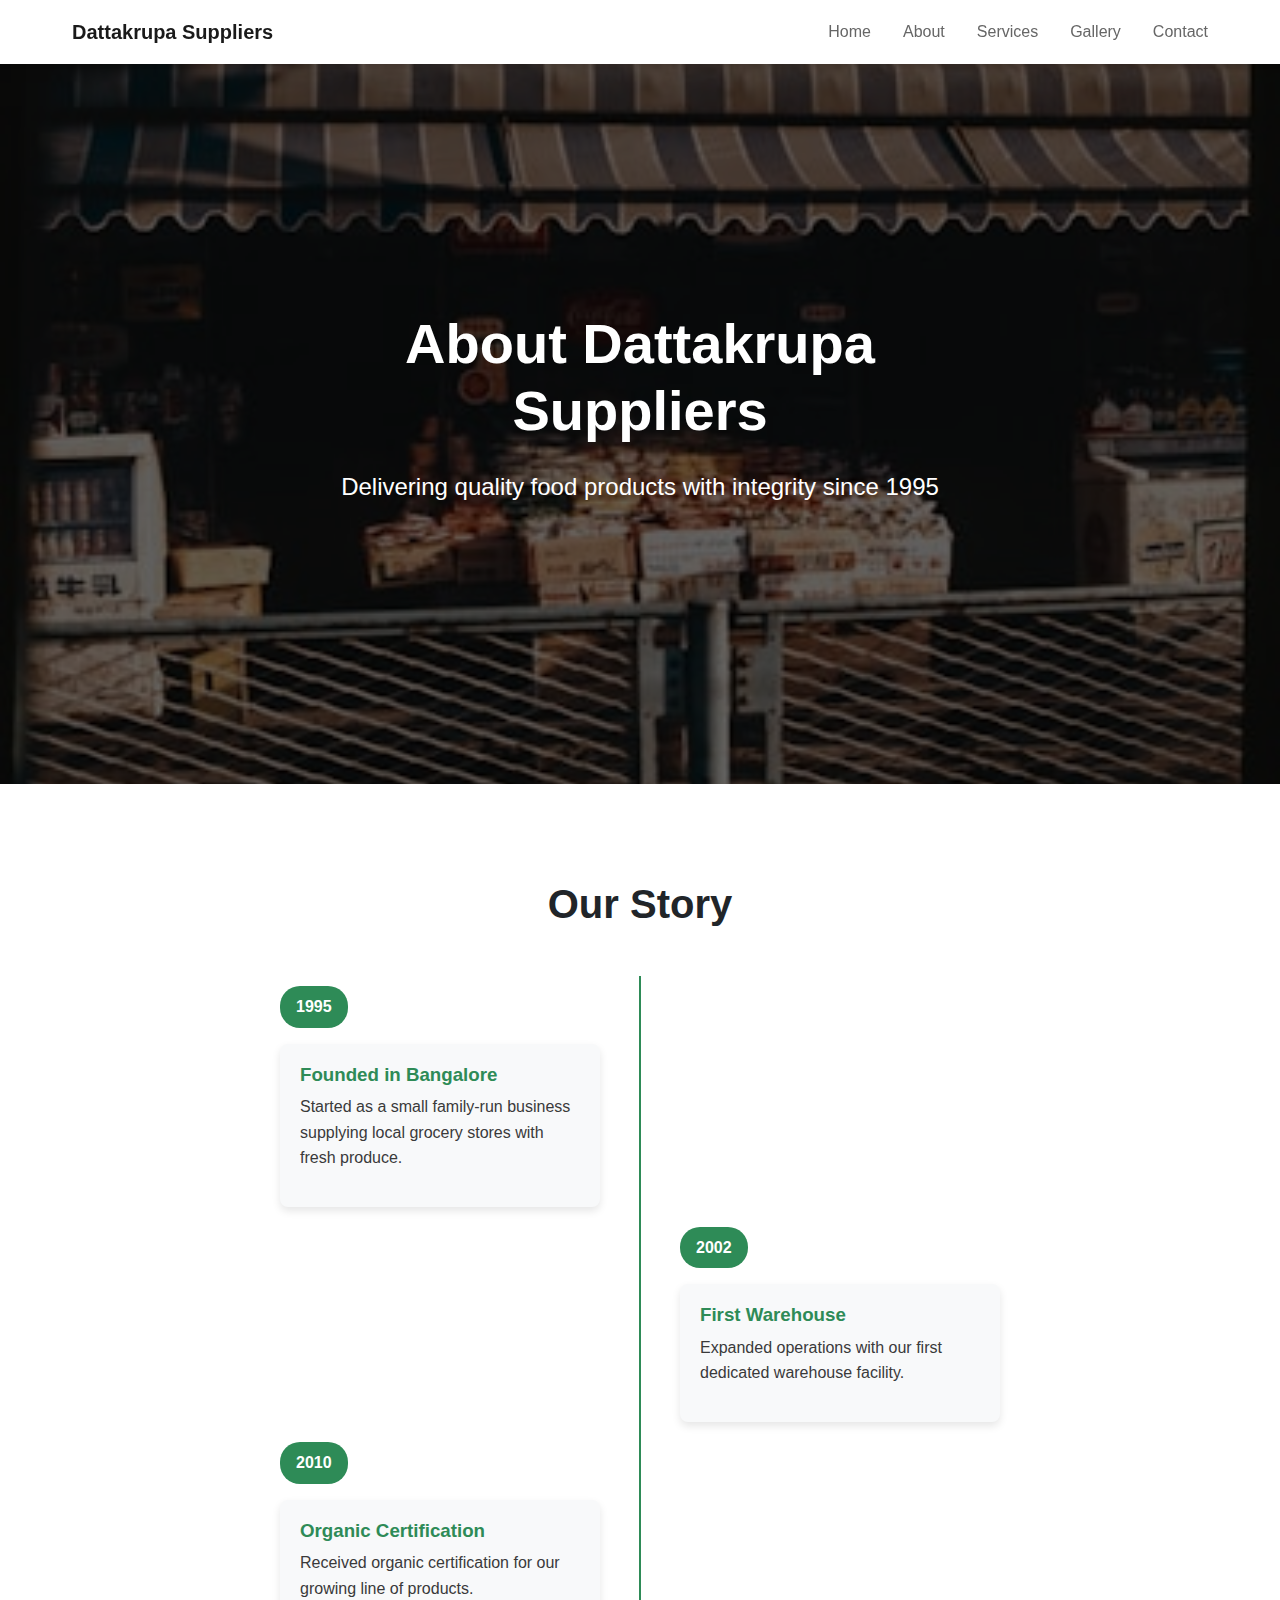
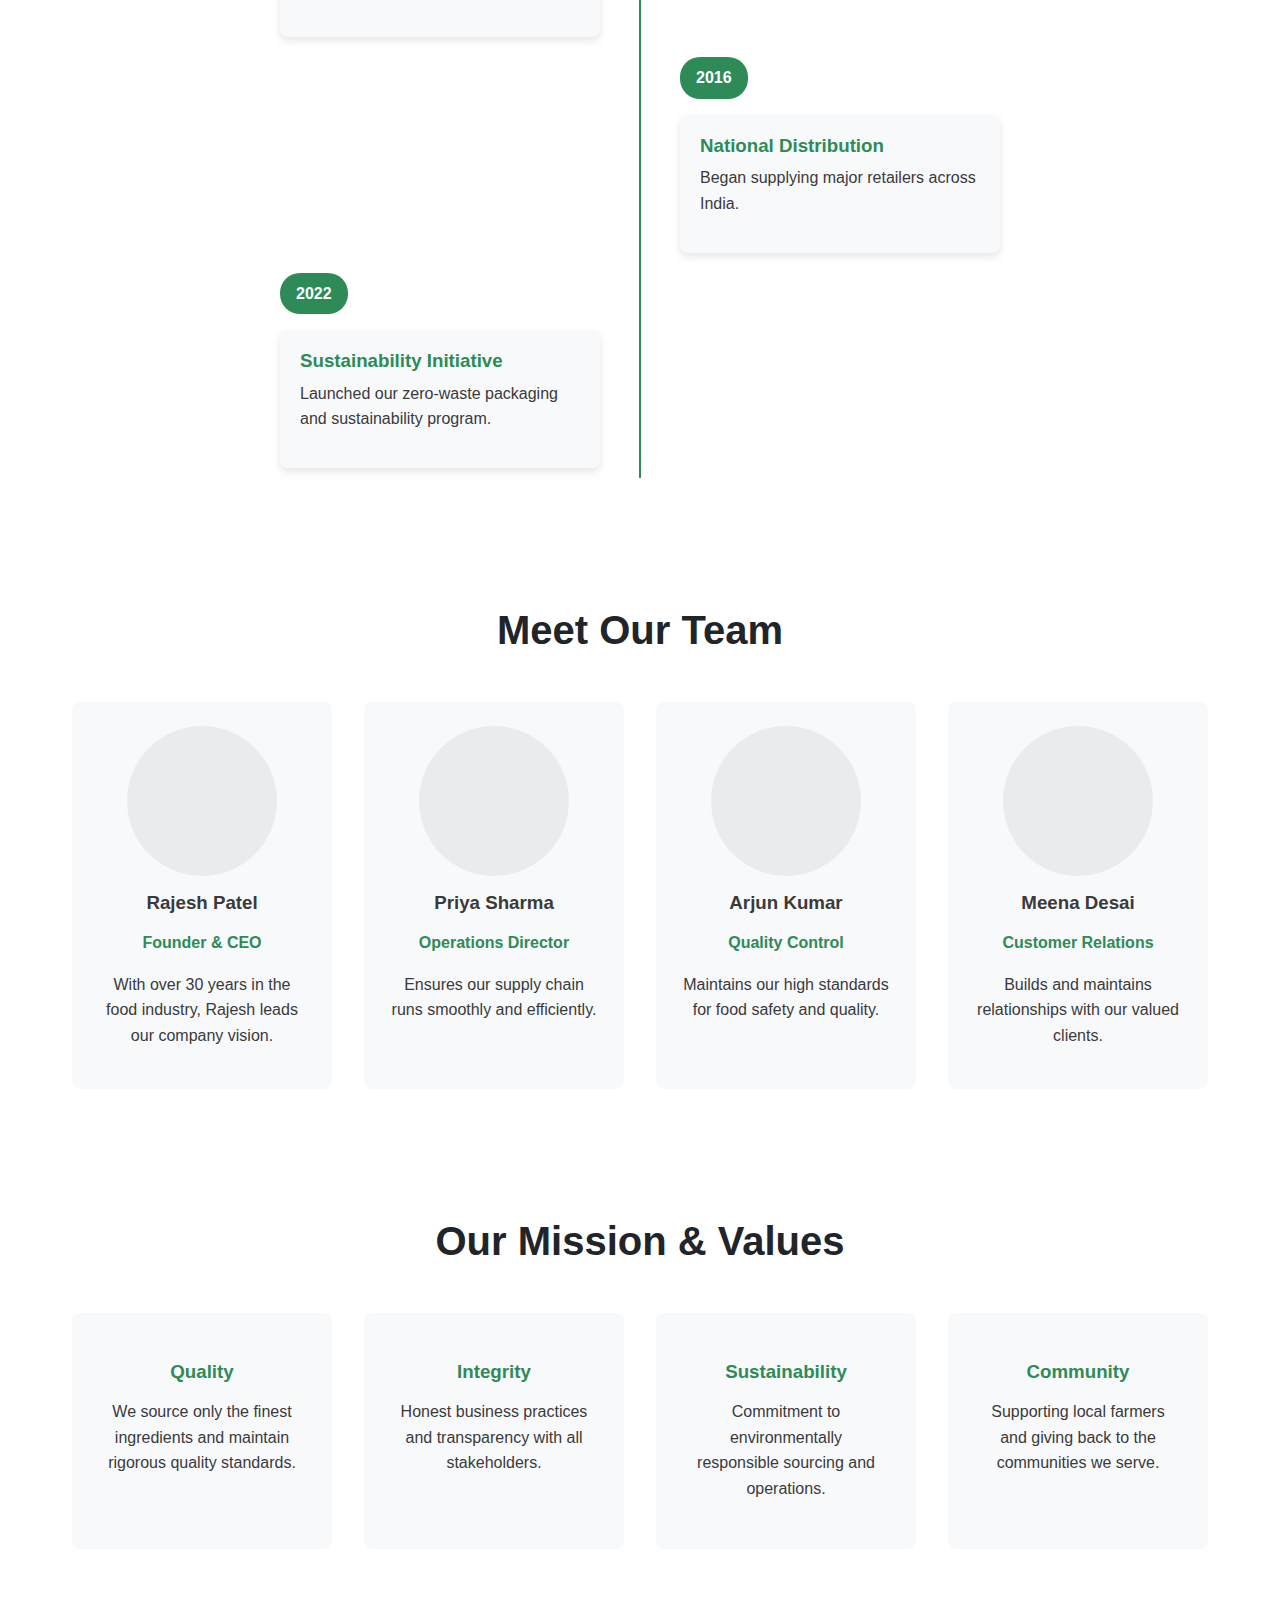
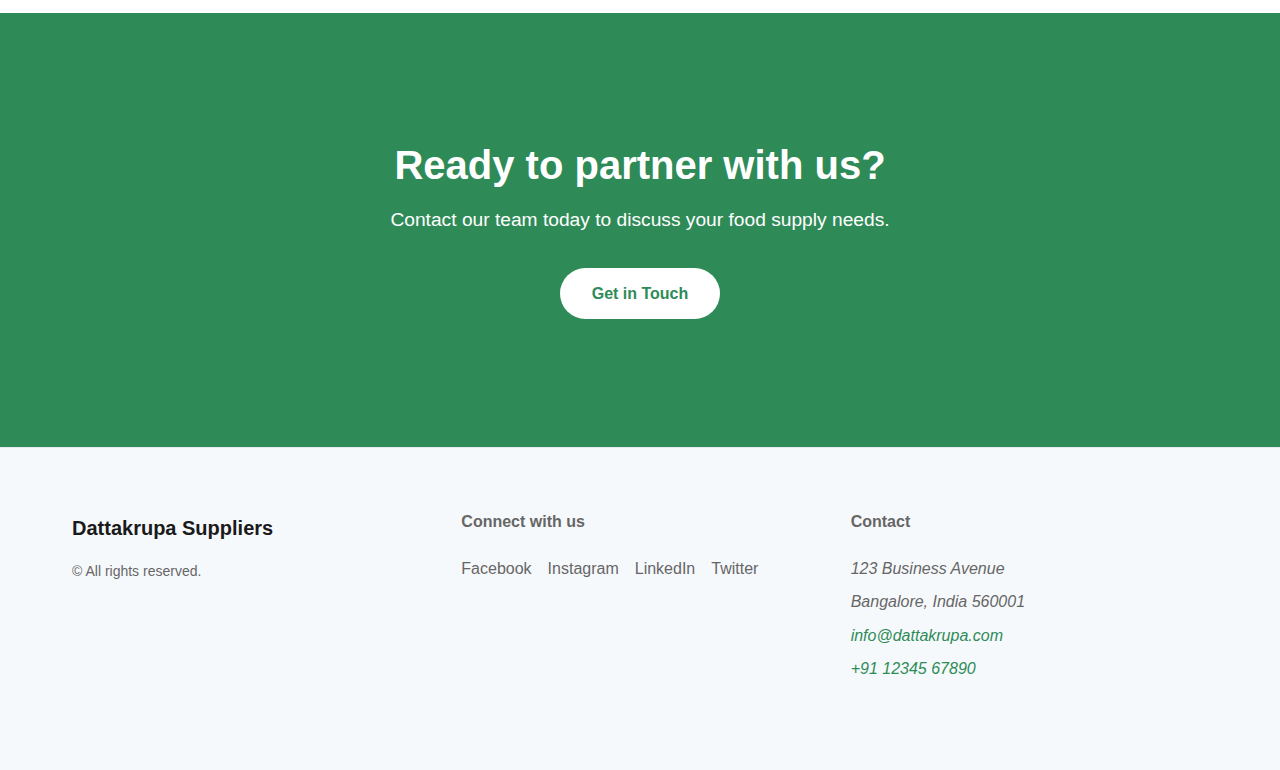
<file: about.html>
<!DOCTYPE html>
            <html lang="en">
            <head>
            <meta charset="UTF-8" />
            <meta name="viewport" content="width=device-width, initial-scale=1.0" />
            <title>Dattakrupa Suppliers | About Us</title>
            <link rel="stylesheet" href="css/base.css" />
            <link rel="stylesheet" href="css/about.css" />
            </head>
            <body>
            <header class="site-header">
  <div class="header-container">
    <a href="index.html" class="logo">Dattakrupa Suppliers</a>
    
    <button class="menu-toggle" aria-label="Toggle navigation">
      <span class="hamburger"></span>
    </button>
    
    <nav class="main-nav">
      <ul class="nav-menu">
        <li><a href="index.html">Home</a></li>
        <li><a href="about.html">About</a></li>
        <li><a href="services.html">Services</a></li>
        <li><a href="gallery.html">Gallery</a></li>
        <li><a href="contact.html">Contact</a></li>
      </ul>
    </nav>
  </div>
</header>

            <main>
  <!-- Hero Section -->
  <section class="hero">
    <div class="hero-image-container">
      <img src="images/about1.jpg" alt="Dattakrupa Suppliers" class="hero-image">
      <div class="hero-overlay"></div>
    </div>
    <div class="hero-content">
      <h1>About Dattakrupa Suppliers</h1>
      <p class="subheading">Delivering quality food products with integrity since 1995</p>
    </div>
  </section>

  <!-- Our Story Section -->
  <section class="our-story">
    <div class="section-container">
      <h2 class="section-title">Our Story</h2>
      <div class="timeline">
        <div class="timeline-item">
          <div class="timeline-year">1995</div>
          <div class="timeline-content">
            <h3>Founded in Bangalore</h3>
            <p>Started as a small family-run business supplying local grocery stores with fresh produce.</p>
          </div>
        </div>
        <div class="timeline-item">
          <div class="timeline-year">2002</div>
          <div class="timeline-content">
            <h3>First Warehouse</h3>
            <p>Expanded operations with our first dedicated warehouse facility.</p>
          </div>
        </div>
        <div class="timeline-item">
          <div class="timeline-year">2010</div>
          <div class="timeline-content">
            <h3>Organic Certification</h3>
            <p>Received organic certification for our growing line of products.</p>
          </div>
        </div>
        <div class="timeline-item">
          <div class="timeline-year">2016</div>
          <div class="timeline-content">
            <h3>National Distribution</h3>
            <p>Began supplying major retailers across India.</p>
          </div>
        </div>
        <div class="timeline-item">
          <div class="timeline-year">2022</div>
          <div class="timeline-content">
            <h3>Sustainability Initiative</h3>
            <p>Launched our zero-waste packaging and sustainability program.</p>
          </div>
        </div>
      </div>
    </div>
  </section>

  <!-- Meet Our Team Section -->
  <section class="our-team">
    <div class="section-container">
      <h2 class="section-title">Meet Our Team</h2>
      <div class="team-grid">
        <div class="team-member">
          <div class="member-photo">
            <i class="fas fa-user-circle"></i>
          </div>
          <h3>Rajesh Patel</h3>
          <p class="member-title">Founder & CEO</p>
          <p class="member-bio">With over 30 years in the food industry, Rajesh leads our company vision.</p>
        </div>
        <div class="team-member">
          <div class="member-photo">
            <i class="fas fa-user-circle"></i>
          </div>
          <h3>Priya Sharma</h3>
          <p class="member-title">Operations Director</p>
          <p class="member-bio">Ensures our supply chain runs smoothly and efficiently.</p>
        </div>
        <div class="team-member">
          <div class="member-photo">
            <i class="fas fa-user-circle"></i>
          </div>
          <h3>Arjun Kumar</h3>
          <p class="member-title">Quality Control</p>
          <p class="member-bio">Maintains our high standards for food safety and quality.</p>
        </div>
        <div class="team-member">
          <div class="member-photo">
            <i class="fas fa-user-circle"></i>
          </div>
          <h3>Meena Desai</h3>
          <p class="member-title">Customer Relations</p>
          <p class="member-bio">Builds and maintains relationships with our valued clients.</p>
        </div>
      </div>
    </div>
  </section>

  <!-- Mission & Values Section -->
  <section class="mission-values">
    <div class="section-container">
      <h2 class="section-title">Our Mission & Values</h2>
      <div class="values-grid">
        <div class="value-card">
          <div class="value-icon">
            <i class="fas fa-seedling"></i>
          </div>
          <h3>Quality</h3>
          <p>We source only the finest ingredients and maintain rigorous quality standards.</p>
        </div>
        <div class="value-card">
          <div class="value-icon">
            <i class="fas fa-handshake"></i>
          </div>
          <h3>Integrity</h3>
          <p>Honest business practices and transparency with all stakeholders.</p>
        </div>
        <div class="value-card">
          <div class="value-icon">
            <i class="fas fa-leaf"></i>
          </div>
          <h3>Sustainability</h3>
          <p>Commitment to environmentally responsible sourcing and operations.</p>
        </div>
        <div class="value-card">
          <div class="value-icon">
            <i class="fas fa-heart"></i>
          </div>
          <h3>Community</h3>
          <p>Supporting local farmers and giving back to the communities we serve.</p>
        </div>
      </div>
    </div>
  </section>

  <!-- CTA Section -->
  <section class="cta-banner">
    <div class="section-container">
      <h2>Ready to partner with us?</h2>
      <p>Contact our team today to discuss your food supply needs.</p>
      <a href="contact.html" class="btn btn-primary">Get in Touch</a>
    </div>
  </section>
</main>

            <footer class="site-footer">
  <div class="footer-container">
    <div class="footer-grid">
      <div class="footer-brand">
        <span class="logo">Dattakrupa Suppliers</span>
        <p class="copyright">&copy; <span id="year"></span> All rights reserved.</p>
      </div>
      
      <div class="footer-social">
        <h3 class="footer-heading">Connect with us</h3>
        <ul class="social-links">
          <li><a href="#" aria-label="Facebook">Facebook</a></li>
          <li><a href="#" aria-label="Instagram">Instagram</a></li>
          <li><a href="#" aria-label="LinkedIn">LinkedIn</a></li>
          <li><a href="#" aria-label="Twitter">Twitter</a></li>
        </ul>
      </div>
      
      <div class="footer-contact">
        <h3 class="footer-heading">Contact</h3>
        <address>
          <p>123 Business Avenue</p>
          <p>Bangalore, India 560001</p>
          <p><a href="mailto:info@dattakrupa.com">info@dattakrupa.com</a></p>
          <p><a href="tel:+911234567890">+91 12345 67890</a></p>
        </address>
      </div>
    </div>
  </div>
</footer>

            <script src="js/base.js"></script>
            <script src="js/about.js"></script>
            </body>
            </html>
</file>
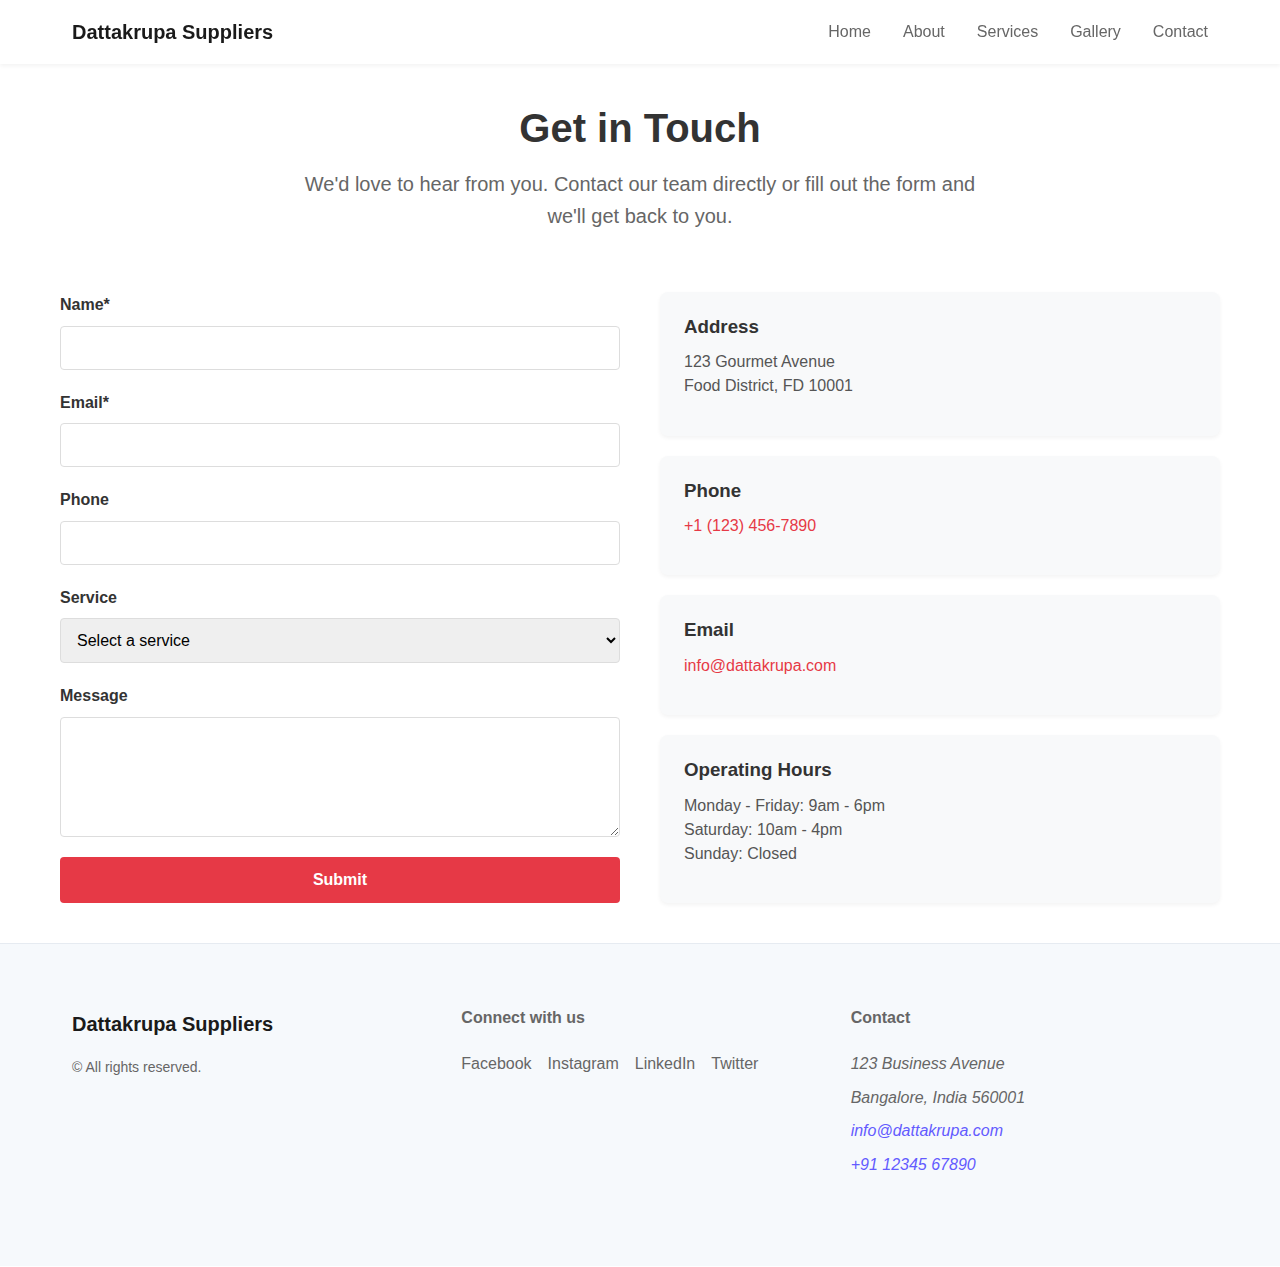
<file: contact.html>
<!DOCTYPE html>
            <html lang="en">
            <head>
            <meta charset="UTF-8" />
            <meta name="viewport" content="width=device-width, initial-scale=1.0" />
            <title>Dattakrupa Suppliers | Contact Us</title>
            <link rel="stylesheet" href="css/base.css" />
            <link rel="stylesheet" href="css/contact.css" />
            </head>
            <body>
            <header class="site-header">
  <div class="header-container">
    <a href="index.html" class="logo">Dattakrupa Suppliers</a>
    
    <button class="menu-toggle" aria-label="Toggle navigation">
      <span class="hamburger"></span>
    </button>
    
    <nav class="main-nav">
      <ul class="nav-menu">
        <li><a href="index.html">Home</a></li>
        <li><a href="about.html">About</a></li>
        <li><a href="services.html">Services</a></li>
        <li><a href="gallery.html">Gallery</a></li>
        <li><a href="contact.html">Contact</a></li>
      </ul>
    </nav>
  </div>
</header>

            <!-- header include -->
<main class="contact-container">
    <section class="contact-hero">
        <h1>Get in Touch</h1>
        <p class="subheading">We'd love to hear from you. Contact our team directly or fill out the form and we'll get back to you.</p>
    </section>

    <div class="contact-content">
        <div class="contact-form-container">
            <form id="customForm" data-form-handler="" class="contact-form">
                <div class="form-group">
                    <label for="name">Name*</label>
                    <input type="text" id="name" name="name" required>
                </div>
                <div class="form-group">
                    <label for="email">Email*</label>
                    <input type="email" id="email" name="email" required>
                </div>
                <div class="form-group">
                    <label for="phone">Phone</label>
                    <input type="tel" id="phone" name="phone">
                </div>
                <div class="form-group">
                    <label for="service">Service</label>
                    <select id="service" name="service">
                        <option value="">Select a service</option>
                        <option value="catering">Catering</option>
                        <option value="events">Special Events</option>
                        <option value="wholesale">Wholesale Orders</option>
                        <option value="other">Other Inquiry</option>
                    </select>
                </div>
                <div class="form-group">
                    <label for="message">Message</label>
                    <textarea id="message" name="message" rows="5"></textarea>
                </div>
                <button type="submit" class="btn-submit">Submit</button>
            </form>
        </div>

        <div class="contact-info-container">
            <div class="contact-card">
                <h3>Address</h3>
                <p>123 Gourmet Avenue<br>Food District, FD 10001</p>
            </div>
            <div class="contact-card">
                <h3>Phone</h3>
                <p><a href="tel:+11234567890">+1 (123) 456-7890</a></p>
            </div>
            <div class="contact-card">
                <h3>Email</h3>
                <p><a href="mailto:info@dattakrupa.com">info@dattakrupa.com</a></p>
            </div>
            <div class="contact-card">
                <h3>Operating Hours</h3>
                <p>Monday - Friday: 9am - 6pm<br>
                Saturday: 10am - 4pm<br>
                Sunday: Closed</p>
            </div>
        </div>
    </div>
</main>
<!-- footer include -->

            <footer class="site-footer">
  <div class="footer-container">
    <div class="footer-grid">
      <div class="footer-brand">
        <span class="logo">Dattakrupa Suppliers</span>
        <p class="copyright">&copy; <span id="year"></span> All rights reserved.</p>
      </div>
      
      <div class="footer-social">
        <h3 class="footer-heading">Connect with us</h3>
        <ul class="social-links">
          <li><a href="#" aria-label="Facebook">Facebook</a></li>
          <li><a href="#" aria-label="Instagram">Instagram</a></li>
          <li><a href="#" aria-label="LinkedIn">LinkedIn</a></li>
          <li><a href="#" aria-label="Twitter">Twitter</a></li>
        </ul>
      </div>
      
      <div class="footer-contact">
        <h3 class="footer-heading">Contact</h3>
        <address>
          <p>123 Business Avenue</p>
          <p>Bangalore, India 560001</p>
          <p><a href="mailto:info@dattakrupa.com">info@dattakrupa.com</a></p>
          <p><a href="tel:+911234567890">+91 12345 67890</a></p>
        </address>
      </div>
    </div>
  </div>
</footer>

            <script src="js/base.js"></script>
            <script src="js/contact.js"></script>
            </body>
            </html>
</file>
<file: css/base.css>
:root {
  --primary-color: #635bff;
  --text-color: #1a1a1a;
  --text-light: #666;
  --bg-color: #ffffff;
  --border-color: #e6ebf1;
  --spacing-unit: 1rem;
  --max-width: 1200px;
  --border-radius: 4px;
  --box-shadow: 0 2px 4px rgba(0,0,0,0.05);
}

* {
  margin: 0;
  padding: 0;
  box-sizing: border-box;
}

html {
  font-size: 16px;
  scroll-behavior: smooth;
}

body {
  font-family: 'Poppins', -apple-system, BlinkMacSystemFont, 'Segoe UI', Roboto, Oxygen, Ubuntu, Cantarell, 'Open Sans', sans-serif;
  color: var(--text-color);
  line-height: 1.6;
  background-color: var(--bg-color);
  -webkit-font-smoothing: antialiased;
}

/* Typography */
h1, h2, h3, h4 {
  font-weight: 600;
  line-height: 1.2;
  margin-bottom: var(--spacing-unit);
}

a {
  color: var(--primary-color);
  text-decoration: none;
  transition: color 0.2s ease;
}

a:hover {
  color: var(--text-color);
}

p {
  margin-bottom: var(--spacing-unit);
}

/* Header Styles */
.site-header {
  position: sticky;
  top: 0;
  background-color: var(--bg-color);
  z-index: 100;
  box-shadow: var(--box-shadow);
  padding: 1rem 0;
}

.header-container {
  max-width: var(--max-width);
  margin: 0 auto;
  padding: 0 2rem;
  display: flex;
  justify-content: space-between;
  align-items: center;
}

.logo {
  font-weight: 700;
  font-size: 1.25rem;
  color: var(--text-color);
}

.main-nav {
  display: flex;
}

.nav-menu {
  display: flex;
  list-style: none;
  gap: 2rem;
}

.nav-menu li a {
  font-weight: 500;
  color: var(--text-light);
  padding: 0.5rem 0;
}

.nav-menu li a:hover {
  color: var(--primary-color);
}

.menu-toggle {
  display: none;
  background: none;
  border: none;
  cursor: pointer;
  padding: 0.5rem;
}

.hamburger {
  display: block;
  width: 24px;
  height: 2px;
  background-color: var(--text-color);
  position: relative;
}

.hamburger::before,
.hamburger::after {
  content: '';
  position: absolute;
  width: 24px;
  height: 2px;
  background-color: var(--text-color);
  left: 0;
}

.hamburger::before {
  top: -6px;
}

.hamburger::after {
  bottom: -6px;
}

/* Footer Styles */
.site-footer {
  background-color: #f6f9fc;
  padding: 4rem 0 2rem;
  border-top: 1px solid var(--border-color);
}

.footer-container {
  max-width: var(--max-width);
  margin: 0 auto;
  padding: 0 2rem;
}

.footer-grid {
  display: grid;
  grid-template-columns: repeat(auto-fit, minmax(250px, 1fr));
  gap: 2rem;
  margin-bottom: 3rem;
}

.footer-heading {
  font-size: 1rem;
  font-weight: 600;
  margin-bottom: 1.5rem;
  color: var(--text-light);
}

.social-links {
  list-style: none;
  display: flex;
  gap: 1rem;
}

.social-links a {
  color: var(--text-light);
}

.social-links a:hover {
  color: var(--primary-color);
}

address p {
  margin-bottom: 0.5rem;
  color: var(--text-light);
}

.copyright {
  color: var(--text-light);
  font-size: 0.875rem;
  margin-top: 1rem;
}

/* Responsive Styles */
@media (max-width: 768px) {
  .menu-toggle {
    display: block;
  }
  
  .nav-menu {
    display: none;
    position: absolute;
    top: 100%;
    left: 0;
    width: 100%;
    background-color: var(--bg-color);
    flex-direction: column;
    align-items: center;
    padding: 1rem 0;
    box-shadow: var(--box-shadow);
  }
  
  .nav-menu.active {
    display: flex;
  }
  
  .nav-menu li {
    margin: 0.5rem 0;
  }
  
  .header-container {
    padding: 1rem;
  }
}

/* Utility Classes */
.container {
  max-width: var(--max-width);
  margin: 0 auto;
  padding: 0 2rem;
}

/* Year update for copyright */
document.getElementById('year').textContent = new Date().getFullYear();
</file>
<file: css/about.css>
/* Base Styles */
:root {
  --primary-color: #2e8b57;
  --secondary-color: #3a3a3a;
  --light-color: #f8f9fa;
  --dark-color: #212529;
  --overlay-color: rgba(0, 0, 0, 0.6);
  --section-padding: 4rem 2rem;
}

* {
  margin: 0;
  padding: 0;
  box-sizing: border-box;
}

body {
  font-family: 'Poppins', sans-serif;
  line-height: 1.6;
  color: var(--secondary-color);
}

.section-container {
  max-width: 1200px;
  margin: 0 auto;
  padding: var(--section-padding);
}

.section-title {
  text-align: center;
  margin-bottom: 3rem;
  font-size: 2.5rem;
  color: var(--dark-color);
}

/* Hero Section */
.hero {
  position: relative;
  height: 80vh;
  min-height: 500px;
  display: flex;
  align-items: center;
  justify-content: center;
  overflow: hidden;
  margin-bottom: 2rem;
}

.hero-image-container {
  position: absolute;
  top: 0;
  left: 0;
  width: 100%;
  height: 100%;
}

.hero-image {
  width: 100%;
  height: 100%;
  object-fit: cover;
}

.hero-overlay {
  position: absolute;
  top: 0;
  left: 0;
  width: 100%;
  height: 100%;
  background-color: var(--overlay-color);
}

.hero-content {
  position: relative;
  z-index: 1;
  text-align: center;
  color: white;
  padding: 2rem;
  max-width: 800px;
}

.hero h1 {
  font-size: 3.5rem;
  margin-bottom: 1.5rem;
  line-height: 1.2;
}

.subheading {
  font-size: 1.5rem;
  margin-bottom: 2rem;
}

/* Timeline Section */
.timeline {
  position: relative;
  max-width: 800px;
  margin: 0 auto;
}

.timeline::before {
  content: '';
  position: absolute;
  width: 2px;
  background-color: var(--primary-color);
  top: 0;
  bottom: 0;
  left: 50%;
  margin-left: -1px;
}

.timeline-item {
  padding: 10px 40px;
  position: relative;
  width: 50%;
  box-sizing: border-box;
}

.timeline-item:nth-child(odd) {
  left: 0;
}

.timeline-item:nth-child(even) {
  left: 50%;
}

.timeline-year {
  padding: 0.5rem 1rem;
  background-color: var(--primary-color);
  color: white;
  border-radius: 20px;
  display: inline-block;
  margin-bottom: 1rem;
  font-weight: bold;
}

.timeline-content {
  padding: 20px;
  background-color: var(--light-color);
  border-radius: 8px;
  box-shadow: 0 4px 8px rgba(0, 0, 0, 0.1);
}

.timeline-content h3 {
  margin-bottom: 0.5rem;
  color: var(--primary-color);
}

/* Team Section */
.team-grid {
  display: grid;
  grid-template-columns: repeat(auto-fit, minmax(250px, 1fr));
  gap: 2rem;
  margin-top: 2rem;
}

.team-member {
  text-align: center;
  padding: 1.5rem;
  background-color: var(--light-color);
  border-radius: 8px;
  transition: transform 0.3s ease;
}

.team-member:hover {
  transform: translateY(-5px);
}

.member-photo {
  width: 150px;
  height: 150px;
  margin: 0 auto 1rem;
  border-radius: 50%;
  display: flex;
  align-items: center;
  justify-content: center;
  background-color: #e9ecef;
  color: var(--primary-color);
  font-size: 5rem;
}

.member-title {
  color: var(--primary-color);
  font-weight: 600;
  margin-bottom: 1rem;
}

/* Values Section */
.values-grid {
  display: grid;
  grid-template-columns: repeat(auto-fit, minmax(250px, 1fr));
  gap: 2rem;
  margin-top: 2rem;
}

.value-card {
  text-align: center;
  padding: 2rem;
  border-radius: 8px;
  background-color: var(--light-color);
}

.value-icon {
  font-size: 3rem;
  color: var(--primary-color);
  margin-bottom: 1rem;
}

.value-card h3 {
  margin-bottom: 1rem;
  color: var(--primary-color);
}

/* CTA Section */
.cta-banner {
  background-color: var(--primary-color);
  color: white;
  text-align: center;
  padding: 4rem 2rem;
}

.cta-banner h2 {
  font-size: 2.5rem;
  margin-bottom: 1rem;
}

.cta-banner p {
  font-size: 1.2rem;
  margin-bottom: 2rem;
  max-width: 700px;
  margin-left: auto;
  margin-right: auto;
}

.btn {
  display: inline-block;
  padding: 0.8rem 2rem;
  border-radius: 30px;
  text-decoration: none;
  font-weight: 600;
  transition: all 0.3s ease;
}

.btn-primary {
  background-color: white;
  color: var(--primary-color);
}

.btn-primary:hover {
  background-color: #f0f0f0;
  transform: translateY(-2px);
}

/* Responsive Adjustments */
@media (max-width: 768px) {
  .hero h1 {
    font-size: 2.5rem;
  }
  
  .subheading {
    font-size: 1.2rem;
  }
  
  .timeline::before {
    left: 31px;
  }
  
  .timeline-item {
    width: 100%;
    padding-left: 70px;
    padding-right: 25px;
  }
  
  .timeline-item:nth-child(even) {
    left: 0;
  }
  
  .section-title {
    font-size: 2rem;
  }
}

@media (max-width: 480px) {
  .hero h1 {
    font-size: 2rem;
  }
  
  .section-container {
    padding: 3rem 1rem;
  }
}
</file>
<file: css/contact.css>
/* Contact Page Styles */
.contact-container {
    max-width: 1200px;
    margin: 0 auto;
    padding: 40px 20px;
}

.contact-hero {
    text-align: center;
    margin-bottom: 60px;
}

.contact-hero h1 {
    font-size: 2.5rem;
    margin-bottom: 1rem;
    color: #333;
}

.contact-hero .subheading {
    font-size: 1.25rem;
    color: #666;
    max-width: 700px;
    margin: 0 auto;
}

.contact-content {
    display: flex;
    gap: 40px;
}

.contact-form-container {
    flex: 1;
}

.contact-info-container {
    flex: 1;
    display: grid;
    grid-template-columns: 1fr;
    gap: 20px;
}

.contact-form {
    display: flex;
    flex-direction: column;
    gap: 20px;
}

.form-group {
    display: flex;
    flex-direction: column;
    gap: 8px;
}

.form-group label {
    font-weight: 600;
    color: #333;
}

.form-group input,
.form-group select,
.form-group textarea {
    padding: 12px;
    border: 1px solid #ddd;
    border-radius: 4px;
    font-size: 1rem;
}

.form-group textarea {
    resize: vertical;
    min-height: 120px;
}

.btn-submit {
    background-color: #e63946;
    color: white;
    border: none;
    padding: 14px 24px;
    font-size: 1rem;
    border-radius: 4px;
    cursor: pointer;
    transition: background-color 0.3s;
    font-weight: 600;
}

.btn-submit:hover {
    background-color: #c1121f;
}

.contact-card {
    background-color: #f8f9fa;
    padding: 24px;
    border-radius: 8px;
    box-shadow: 0 2px 4px rgba(0,0,0,0.05);
}

.contact-card h3 {
    margin-top: 0;
    margin-bottom: 12px;
    color: #333;
}

.contact-card p {
    margin: 0;
    color: #555;
    line-height: 1.5;
}

.contact-card a {
    color: #e63946;
    text-decoration: none;
    transition: color 0.3s;
}

.contact-card a:hover {
    color: #c1121f;
    text-decoration: underline;
}

/* Responsive Styles */
@media (max-width: 768px) {
    .contact-content {
        flex-direction: column;
    }
    
    .contact-form-container,
    .contact-info-container {
        width: 100%;
    }
    
    .contact-info-container {
        margin-top: 40px;
    }
    
    .contact-hero h1 {
        font-size: 2rem;
    }
    
    .contact-hero .subheading {
        font-size: 1.1rem;
    }
}
</file>
